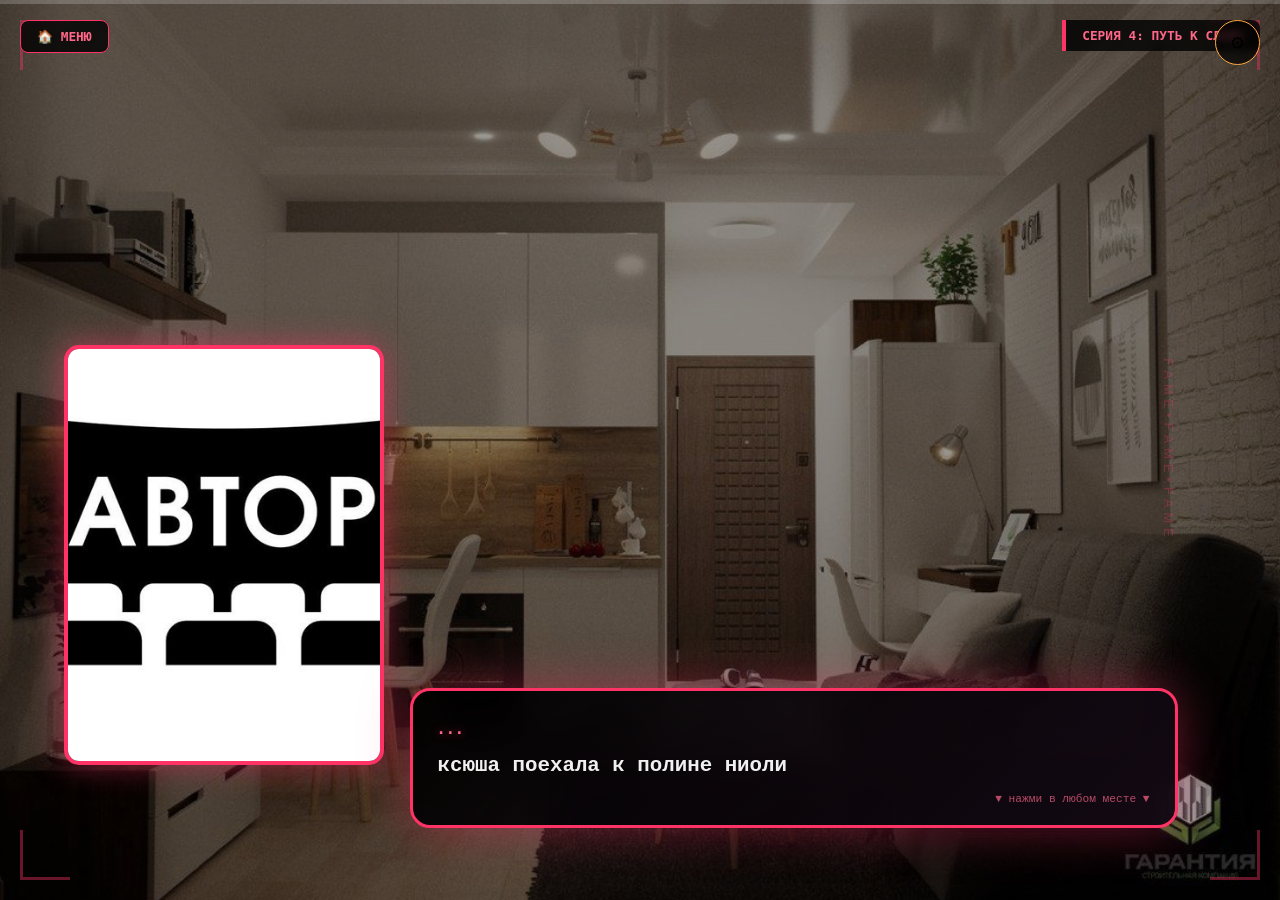
<file: series/episode4.html>
<!DOCTYPE html>
<html lang="ru">
<head>
    <meta charset="UTF-8">
    <meta name="viewport" content="width=device-width, initial-scale=1.0, user-scalable=no">
    <title>Ксюша в стране селеб — Серия 4</title>
    <link rel="stylesheet" href="style.css">
</head>
<body>
    <div class="game-container">
        <div class="background" id="background"></div>
        <div class="fade-overlay" id="fadeOverlay"></div>
        
        <div class="side-text-left">STARS•STARS•STARS</div>
        <div class="side-text-right">FAME•FAME•FAME</div>
        
        <div class="corner corner-tl"></div>
        <div class="corner corner-tr"></div>
        <div class="corner corner-bl"></div>
        <div class="corner corner-br"></div>
        
        <div class="avatar-container">
            <img class="avatar" id="avatarImg" src="" alt="avatar">
        </div>
        
        <div class="dialogue-box" id="dialogueBox">
            <div class="speaker-name" id="speakerName"></div>
            <div class="dialogue-text" id="dialogueText"></div>
            <div class="continue-hint">▼ нажми в любом месте ▼</div>
        </div>
        
        <div class="choices-panel" id="choicesPanel">
            <div class="choices-title">⚡ ЧТО ДЕЛАТЬ? ⚡</div>
            <div id="choicesList"></div>
        </div>
        
        <div class="progress-bar">
            <div class="progress-fill" id="progressFill"></div>
        </div>
        
        <div class="status-badge">СЕРИЯ 4: ПУТЬ К СЛАВЕ</div>
        <div class="back-to-menu" id="backToMenu">🏠 МЕНЮ</div>
        <div class="settings-btn-series" id="settingsBtnSeries">⚙️</div>
        
        <div class="settings-panel-series" id="settingsPanelSeries">
            <div class="settings-header-series">
                <span class="settings-title-series">⚙️ НАСТРОЙКИ</span>
                <button class="close-settings-series" id="closeSettingsBtnSeries">✕</button>
            </div>
            <div class="settings-content-series">
                <div class="setting-item-series">
                    <div class="setting-label-series">
                        <span class="setting-icon-series">🎵</span>
                        <span>Фоновая музыка</span>
                    </div>
                    <label class="toggle-switch-series" onclick="event.stopPropagation()">
                        <input type="checkbox" id="musicToggleSeries" checked>
                        <span class="toggle-slider-series"></span>
                    </label>
                </div>
                <div class="setting-item-series">
                    <div class="setting-label-series">
                        <span class="setting-icon-series">🔊</span>
                        <span>Громкость</span>
                    </div>
                    <div class="volume-control-series" onclick="event.stopPropagation()">
                        <span class="volume-icon-series">🔉</span>
                        <input type="range" id="volumeSliderSeries" min="0" max="100" value="50">
                        <span class="volume-icon-series">🔊</span>
                        <span class="volume-value-series" id="volumeValueSeries">50%</span>
                    </div>
                </div>
            </div>
        </div>
    </div>
    
    <!-- ОВЕРЛЕЙ ДЛЯ ВИДЕО -->
    <div class="video-overlay" id="videoOverlay">
        <video id="videoPlayer" controls autoplay>
            <source src="video/alicesnippet.mp4" type="video/mp4">
        </video>
        <button class="video-close" id="videoCloseBtn">✕</button>
    </div>
    
    <script src="script4.js"></script>
    <!-- ПАНЕЛЬ ВВОДА ПСЕВДОНИМА -->
<div class="nickname-panel" id="nicknamePanel">
    <h3>⚡ ВВЕДИ СВОЙ ПСЕВДОНИМ ⚡</h3>
    <input type="text" id="nicknameInput" placeholder="SAAKYAMOMSTER" maxlength="30">
    <button id="nicknameConfirm">ПОДТВЕРДИТЬ</button>
</div>
</body>
</html>
</file>
<file: series/style.css>
* {
    margin: 0;
    padding: 0;
    box-sizing: border-box;
    user-select: none;
}

body {
    width: 100vw;
    height: 100vh;
    overflow: hidden;
    font-family: 'Segoe UI', 'Courier New', monospace;
    background: #0a0a0a;
}

.game-container {
    position: relative;
    width: 100%;
    height: 100%;
    overflow: hidden;
}

.background {
    position: absolute;
    top: 0;
    left: 0;
    width: 100%;
    height: 100%;
    background-size: cover;
    background-position: center;
    transition: background-image 0.5s ease;
    z-index: 0;
}

.background::after {
    content: "";
    position: absolute;
    top: 0;
    left: 0;
    width: 100%;
    height: 100%;
    background: rgba(0, 0, 0, 0.4);
    z-index: 1;
}

.fade-overlay {
    position: absolute;
    top: 0;
    left: 0;
    width: 100%;
    height: 100%;
    background: black;
    opacity: 0;
    z-index: 10;
    pointer-events: none;
    transition: opacity 0.8s ease;
}

/* ===== АВАТАРКА (ПК и планшеты) ===== */
.avatar-container {
    position: absolute;
    left: 5%;
    bottom: 15%;
    width: 280px;
    height: 360px;
    border: 4px solid #ff3366;
    box-shadow: 0 0 30px rgba(255, 51, 102, 0.5);
    z-index: 20;
    background: #0a0a0a;
    overflow: hidden;
    border-radius: 15px;
}

.avatar {
    width: 100%;
    height: 100%;
    object-fit: cover;
    object-position: center;
}

@keyframes avatarPop {
    0% { opacity: 0; transform: translateX(-50px); }
    100% { opacity: 1; transform: translateX(0); }
}

.avatar-container {
    animation: avatarPop 0.4s ease-out;
}

/* ===== ДИАЛОГОВОЕ ОКНО (ПК и планшеты) ===== */
.dialogue-box {
    position: absolute;
    bottom: 8%;
    right: 5%;
    left: 32%;
    width: auto;
    max-width: 60%;
    background: linear-gradient(135deg, rgba(0, 0, 0, 0.92), rgba(20, 10, 20, 0.95));
    border: 3px solid #ff3366;
    border-radius: 20px;
    padding: 20px 25px;
    z-index: 20;
    backdrop-filter: blur(15px);
    box-shadow: 0 0 50px rgba(255, 51, 102, 0.4);
    cursor: pointer;
}

.dialogue-box:hover {
    border-color: #ff6688;
    box-shadow: 0 0 60px rgba(255, 51, 102, 0.6);
}

.speaker-name {
    font-family: 'Impact', 'Arial Black', sans-serif;
    font-size: 1.3rem;
    color: #ff6688;
    text-shadow: 0 0 8px #ff3366;
    margin-bottom: 10px;
    letter-spacing: 2px;
}

.dialogue-text {
    font-family: 'Courier New', monospace;
    font-size: 1.1rem;
    color: #f0f0f0;
    line-height: 1.5;
    font-weight: bold;
}

.continue-hint {
    text-align: right;
    color: #ff6688;
    font-size: 0.7rem;
    margin-top: 12px;
    opacity: 0.7;
    animation: blinkHint 1.5s infinite;
}

@keyframes blinkHint {
    0%, 100% { opacity: 0.3; }
    50% { opacity: 1; }
}

/* ===== ДЕКОРАТИВНЫЕ ЭЛЕМЕНТЫ ===== */
.side-text-left {
    position: absolute;
    left: 20px;
    top: 50%;
    transform: translateY(-50%) rotate(-90deg);
    font-family: 'Impact', sans-serif;
    font-size: 0.8rem;
    letter-spacing: 5px;
    color: rgba(255, 51, 102, 0.3);
    white-space: nowrap;
    z-index: 15;
}

.side-text-right {
    position: absolute;
    right: 20px;
    top: 50%;
    transform: translateY(-50%) rotate(90deg);
    font-family: 'Impact', sans-serif;
    font-size: 0.8rem;
    letter-spacing: 5px;
    color: rgba(255, 51, 102, 0.3);
    white-space: nowrap;
    z-index: 15;
}

.corner {
    position: absolute;
    width: 50px;
    height: 50px;
    border-color: #ff3366;
    border-style: solid;
    z-index: 15;
    opacity: 0.4;
}

.corner-tl { top: 20px; left: 20px; border-width: 3px 0 0 3px; }
.corner-tr { top: 20px; right: 20px; border-width: 3px 3px 0 0; }
.corner-bl { bottom: 20px; left: 20px; border-width: 0 0 3px 3px; }
.corner-br { bottom: 20px; right: 20px; border-width: 0 3px 3px 0; }

/* ===== ПАНЕЛЬ ВЫБОРА ===== */
.choices-panel {
    position: absolute;
    top: 50%;
    left: 50%;
    transform: translate(-50%, -50%);
    width: 70%;
    max-width: 650px;
    background: rgba(0, 0, 0, 0.97);
    border: 3px solid #ffaa44;
    border-radius: 30px;
    padding: 35px;
    z-index: 25;
    backdrop-filter: blur(20px);
    display: none;
    box-shadow: 0 0 60px rgba(255, 170, 68, 0.5);
}

.choices-panel.active {
    display: block;
}

.choices-title {
    font-family: 'Impact', sans-serif;
    color: #ffaa44;
    text-align: center;
    margin-bottom: 25px;
    font-size: 1.8rem;
}

#choicesList {
    display: flex;
    flex-direction: column;
    gap: 15px;
}

.choice-btn {
    background: linear-gradient(90deg, #2a1a2a, #1a0a1a);
    border: 2px solid #ffaa44;
    padding: 15px 20px;
    border-radius: 20px;
    color: #ffdd99;
    font-family: 'Courier New', monospace;
    font-weight: bold;
    font-size: 1.1rem;
    cursor: pointer;
    text-align: center;
    transition: all 0.2s;
}

.choice-btn:hover {
    background: #ff3366;
    color: white;
    border-color: white;
    transform: scale(1.02);
}

/* ===== ПРОГРЕСС БАР ===== */
.progress-bar {
    position: absolute;
    top: 0;
    left: 0;
    right: 0;
    height: 4px;
    background: rgba(255, 255, 255, 0.2);
    z-index: 30;
}

.progress-fill {
    height: 100%;
    width: 0%;
    background: linear-gradient(90deg, #ff3366, #ffaa44);
    transition: width 0.3s ease;
}

/* ===== СТАТУС И МЕНЮ ===== */
.status-badge {
    position: absolute;
    top: 20px;
    right: 20px;
    background: rgba(0, 0, 0, 0.8);
    border-left: 4px solid #ff3366;
    padding: 8px 16px;
    font-family: monospace;
    font-weight: bold;
    color: #ff6688;
    font-size: 0.8rem;
    z-index: 30;
    backdrop-filter: blur(5px);
    border-radius: 0 8px 8px 0;
}

.back-to-menu {
    position: absolute;
    top: 20px;
    left: 20px;
    background: rgba(0, 0, 0, 0.8);
    border: 1px solid #ff3366;
    padding: 8px 16px;
    font-family: monospace;
    font-weight: bold;
    color: #ff6688;
    font-size: 0.8rem;
    z-index: 30;
    backdrop-filter: blur(5px);
    border-radius: 8px;
    cursor: pointer;
    transition: all 0.2s;
}

.back-to-menu:hover {
    background: #ff3366;
    color: black;
    border-color: white;
}

/* ===== КНОПКА НАСТРОЕК ВНУТРИ СЕРИЙ ===== */
.settings-btn-series {
    position: fixed;
    top: 20px;
    right: 20px;
    width: 45px;
    height: 45px;
    background: rgba(0, 0, 0, 0.7);
    border: 1px solid #ffaa44;
    border-radius: 50%;
    cursor: pointer;
    display: flex;
    align-items: center;
    justify-content: center;
    transition: all 0.3s ease;
    backdrop-filter: blur(5px);
    z-index: 100;
    font-size: 1.3rem;
}

.settings-btn-series:hover {
    background: #ff3366;
    border-color: white;
    transform: scale(1.05) rotate(30deg);
    box-shadow: 0 0 15px #ff3366;
}

/* ===== ПАНЕЛЬ НАСТРОЕК ВНУТРИ СЕРИЙ ===== */
.settings-panel-series {
    position: fixed;
    top: 50%;
    left: 50%;
    transform: translate(-50%, -50%);
    width: 320px;
    background: linear-gradient(135deg, rgba(10, 5, 20, 0.98), rgba(30, 10, 40, 0.98));
    backdrop-filter: blur(20px);
    border: 1px solid #ff3366;
    border-radius: 20px;
    z-index: 1001;
    display: none;
    box-shadow: 0 0 50px rgba(0, 0, 0, 0.5);
}

.settings-panel-series.active {
    display: block;
}

.settings-header-series {
    display: flex;
    justify-content: space-between;
    align-items: center;
    padding: 15px 20px;
    border-bottom: 1px solid rgba(255, 51, 102, 0.3);
}

.settings-title-series {
    font-family: 'Impact', 'Arial Black', sans-serif;
    font-size: 1.3rem;
    color: #ff6688;
    letter-spacing: 2px;
}

.close-settings-series {
    background: none;
    border: 1px solid #ff3366;
    color: #ff3366;
    font-size: 1.2rem;
    width: 30px;
    height: 30px;
    border-radius: 50%;
    cursor: pointer;
    transition: all 0.2s;
}

.close-settings-series:hover {
    background: #ff3366;
    color: black;
}

.settings-content-series {
    padding: 20px;
}

.setting-item-series {
    display: flex;
    justify-content: space-between;
    align-items: center;
    margin-bottom: 20px;
}

.setting-item-series:last-child {
    margin-bottom: 0;
}

.setting-label-series {
    display: flex;
    align-items: center;
    gap: 10px;
    color: #ffdd99;
    font-family: 'Courier New', monospace;
    font-size: 0.9rem;
}

.setting-icon-series {
    font-size: 1rem;
}

.toggle-switch-series {
    position: relative;
    display: inline-block;
    width: 50px;
    height: 24px;
}

.toggle-switch-series input {
    opacity: 0;
    width: 0;
    height: 0;
}

.toggle-slider-series {
    position: absolute;
    cursor: pointer;
    top: 0;
    left: 0;
    right: 0;
    bottom: 0;
    background-color: #2a1a2a;
    border: 1px solid #ffaa44;
    border-radius: 34px;
    transition: 0.3s;
}

.toggle-slider-series:before {
    position: absolute;
    content: "";
    height: 18px;
    width: 18px;
    left: 3px;
    bottom: 2px;
    background: #ffaa44;
    border-radius: 50%;
    transition: 0.3s;
}

input:checked + .toggle-slider-series {
    background-color: #ff3366;
    border-color: white;
}

input:checked + .toggle-slider-series:before {
    transform: translateX(24px);
    background: white;
}

.volume-control-series {
    display: flex;
    align-items: center;
    gap: 10px;
}

.volume-icon-series {
    color: #ffaa44;
    font-size: 0.9rem;
}

input[type="range"] {
    width: 100px;
    height: 3px;
    -webkit-appearance: none;
    background: linear-gradient(90deg, #ff3366, #ffaa44);
    border-radius: 5px;
    outline: none;
    cursor: pointer;
}

input[type="range"]::-webkit-slider-thumb {
    -webkit-appearance: none;
    width: 12px;
    height: 12px;
    background: white;
    border-radius: 50%;
    cursor: pointer;
    border: 1px solid #ff3366;
}

.volume-value-series {
    color: #ffdd99;
    font-family: monospace;
    font-size: 0.7rem;
    min-width: 35px;
}

/* ===== ОВЕРЛЕЙ ДЛЯ КАТСЦЕН ===== */
.cutscene-overlay {
    position: fixed;
    top: 0;
    left: 0;
    width: 100%;
    height: 100%;
    background: rgba(0, 0, 0, 0.95);
    backdrop-filter: blur(10px);
    z-index: 2000;
    display: none;
    justify-content: center;
    align-items: center;
    flex-direction: column;
}

.cutscene-overlay.active {
    display: flex;
}

.cutscene-overlay img {
    max-width: 90%;
    max-height: 80%;
    border-radius: 15px;
    border: 3px solid #ff3366;
    box-shadow: 0 0 30px rgba(255, 51, 102, 0.5);
    animation: fadeInScale 0.3s ease;
}

.cutscene-close {
    position: absolute;
    top: 20px;
    right: 20px;
    width: 45px;
    height: 45px;
    background: rgba(0, 0, 0, 0.7);
    border: 2px solid #ff3366;
    border-radius: 50%;
    color: #ff3366;
    font-size: 1.5rem;
    cursor: pointer;
    transition: all 0.2s;
}

.cutscene-close:hover {
    background: #ff3366;
    color: black;
    transform: scale(1.1);
}

@keyframes fadeInScale {
    from {
        opacity: 0;
        transform: scale(0.9);
    }
    to {
        opacity: 1;
        transform: scale(1);
    }
}

/* ===== ВИДЕО ОВЕРЛЕЙ ===== */
.video-overlay {
    position: fixed;
    top: 0;
    left: 0;
    width: 100%;
    height: 100%;
    background: rgba(0, 0, 0, 0.95);
    backdrop-filter: blur(10px);
    z-index: 2000;
    display: none;
    justify-content: center;
    align-items: center;
    flex-direction: column;
}

.video-overlay.active {
    display: flex;
}

.video-overlay video {
    max-width: 90%;
    max-height: 80%;
    border-radius: 15px;
    border: 3px solid #ff3366;
    box-shadow: 0 0 30px rgba(255, 51, 102, 0.5);
}

.video-close {
    position: absolute;
    top: 20px;
    right: 20px;
    width: 45px;
    height: 45px;
    background: rgba(0, 0, 0, 0.7);
    border: 2px solid #ff3366;
    border-radius: 50%;
    color: #ff3366;
    font-size: 1.5rem;
    cursor: pointer;
    transition: all 0.2s;
}

.video-close:hover {
    background: #ff3366;
    color: black;
    transform: scale(1.1);
}

/* ===== ПАНЕЛЬ ВВОДА ПСЕВДОНИМА ===== */
.nickname-panel {
    position: fixed;
    top: 50%;
    left: 50%;
    transform: translate(-50%, -50%);
    width: 320px;
    background: linear-gradient(135deg, rgba(10, 5, 20, 0.98), rgba(30, 10, 40, 0.98));
    backdrop-filter: blur(20px);
    border: 2px solid #ff3366;
    border-radius: 20px;
    z-index: 2001;
    display: none;
    flex-direction: column;
    align-items: center;
    padding: 30px;
    text-align: center;
}

.nickname-panel.active {
    display: flex;
}

.nickname-panel h3 {
    color: #ff6688;
    font-family: 'Impact', sans-serif;
    font-size: 1.3rem;
    margin-bottom: 20px;
}

.nickname-panel input {
    width: 100%;
    padding: 12px;
    background: rgba(255, 255, 255, 0.1);
    border: 1px solid #ffaa44;
    border-radius: 10px;
    color: white;
    font-size: 1rem;
    text-align: center;
    margin-bottom: 20px;
    outline: none;
}

.nickname-panel input:focus {
    border-color: #ff3366;
    box-shadow: 0 0 10px #ff3366;
}

.nickname-panel button {
    background: linear-gradient(135deg, #ff3366, #ff6688);
    border: none;
    padding: 10px 25px;
    border-radius: 30px;
    color: white;
    font-weight: bold;
    cursor: pointer;
    transition: all 0.2s;
}

.nickname-panel button:hover {
    transform: scale(1.05);
    box-shadow: 0 0 15px #ff3366;
}

/* ===== УВЕДОМЛЕНИЕ АВТОЧТЕНИЯ ===== */
.auto-read-notification {
    position: fixed;
    top: 50%;
    left: 50%;
    transform: translate(-50%, -50%);
    background: rgba(0,0,0,0.9);
    border: 2px solid #ff3366;
    border-radius: 40px;
    padding: 12px 25px;
    font-family: 'Courier New', monospace;
    font-size: 1.2rem;
    color: #ff3366;
    z-index: 1000;
    animation: fadeOut 2s ease forwards;
    white-space: nowrap;
    box-shadow: 0 0 20px #ff3366;
}

@keyframes fadeOut {
    0% { opacity: 1; transform: translate(-50%, -50%) scale(1); }
    80% { opacity: 1; transform: translate(-50%, -50%) scale(1); }
    100% { opacity: 0; transform: translate(-50%, -50%) scale(1.2); }
}

/* ===== ТЕЛЕФОНЫ: ВЕРТИКАЛЬНЫЙ РЕЖИМ (АВАТАРКА СВЕРХУ, ДИАЛОГ СНИЗУ) ===== */
@media (max-width: 768px) {
    /* Аватарка на всю ширину сверху */
    .avatar-container {
        position: absolute;
        top: 5%;
        left: 50%;
        transform: translateX(-50%);
        width: 60%;
        max-width: 250px;
        height: auto;
        aspect-ratio: 3 / 4;
        bottom: auto;
        border-width: 3px;
        border-radius: 15px;
    }
    
    /* Диалоговое окно внизу */
    .dialogue-box {
        position: absolute;
        top: auto;
        bottom: 5%;
        left: 5%;
        right: 5%;
        width: 90%;
        max-width: none;
        transform: none;
        padding: 15px 18px;
        border-radius: 20px;
    }
    
    .speaker-name {
        font-size: 1rem;
        text-align: center;
        margin-bottom: 8px;
    }
    
    .dialogue-text {
        font-size: 0.9rem;
        line-height: 1.4;
        text-align: center;
    }
    
    .continue-hint {
        text-align: center;
        font-size: 0.6rem;
        margin-top: 10px;
    }
    
    /* Скрываем лишние декоративные элементы */
    .side-text-left, .side-text-right {
        display: none;
    }
    
    .corner {
        width: 20px;
        height: 20px;
    }
    
    .corner-tl { top: 10px; left: 10px; }
    .corner-tr { top: 10px; right: 10px; }
    .corner-bl { bottom: 10px; left: 10px; }
    .corner-br { bottom: 10px; right: 10px; }
    
    /* Панель выбора */
    .choices-panel {
        width: 90%;
        padding: 15px;
        top: 50%;
        left: 50%;
        transform: translate(-50%, -50%);
    }
    
    .choices-title {
        font-size: 1.1rem;
        margin-bottom: 15px;
    }
    
    .choice-btn {
        font-size: 0.85rem;
        padding: 10px;
    }
    
    /* Статус и меню */
    .status-badge {
        font-size: 0.6rem;
        top: 10px;
        right: 10px;
        padding: 3px 8px;
    }
    
    .back-to-menu {
        font-size: 0.6rem;
        top: 10px;
        left: 10px;
        padding: 3px 8px;
    }
    
    /* Кнопка настроек */
    .settings-btn-series {
        width: 32px;
        height: 32px;
        top: 10px;
        right: 10px;
        font-size: 0.9rem;
    }
    
    .settings-panel-series {
        width: 85%;
    }
    
    /* Катсцены */
    .cutscene-overlay img {
        max-width: 95%;
        max-height: 70%;
    }
    
    .cutscene-close {
        width: 35px;
        height: 35px;
        font-size: 1.2rem;
        top: 15px;
        right: 15px;
    }
    
    /* Видео */
    .video-overlay video {
        max-width: 95%;
        max-height: 70%;
    }
    
    .video-close {
        width: 35px;
        height: 35px;
        font-size: 1.2rem;
        top: 15px;
        right: 15px;
    }
    
    /* Панель псевдонима */
    .nickname-panel {
        width: 85%;
        padding: 20px;
    }
    
    .nickname-panel h3 {
        font-size: 1rem;
    }
    
    /* Уведомление */
    .auto-read-notification {
        font-size: 0.9rem;
        padding: 8px 16px;
        white-space: nowrap;
    }
}

/* ===== ДЛЯ ПЛАНШЕТОВ ===== */
@media (min-width: 769px) and (max-width: 1024px) {
    .avatar-container {
        width: 200px;
        height: 260px;
        left: 3%;
        bottom: 12%;
    }
    
    .dialogue-box {
        left: 35%;
        right: 5%;
        width: auto;
        max-width: 60%;
    }
    
    .speaker-name {
        font-size: 1.1rem;
    }
    
    .dialogue-text {
        font-size: 1rem;
    }
}

/* ===== ДЛЯ БОЛЬШИХ ЭКРАНОВ ===== */
@media (min-width: 1025px) {
    .avatar-container {
        width: 320px;
        height: 420px;
    }
    
    .speaker-name {
        font-size: 1.6rem;
    }
    
    .dialogue-text {
        font-size: 1.3rem;
    }
}
</file>
